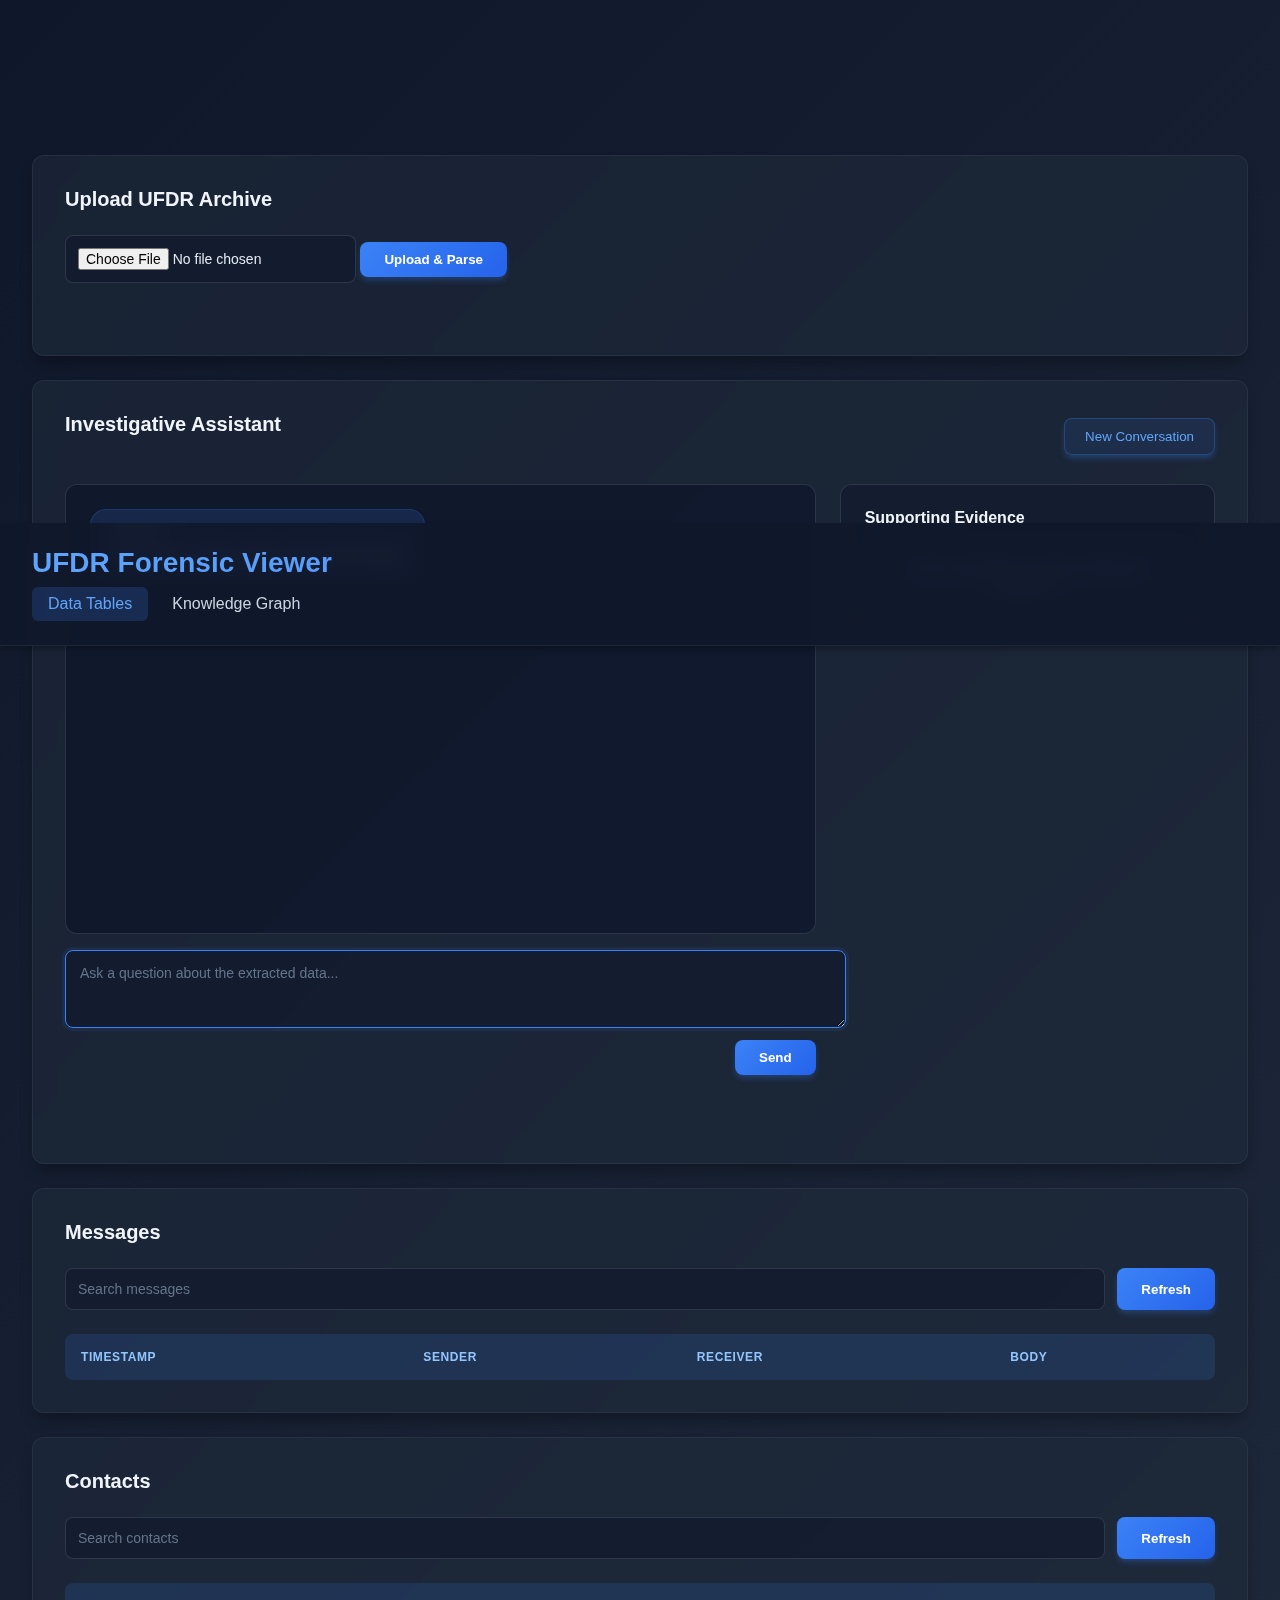
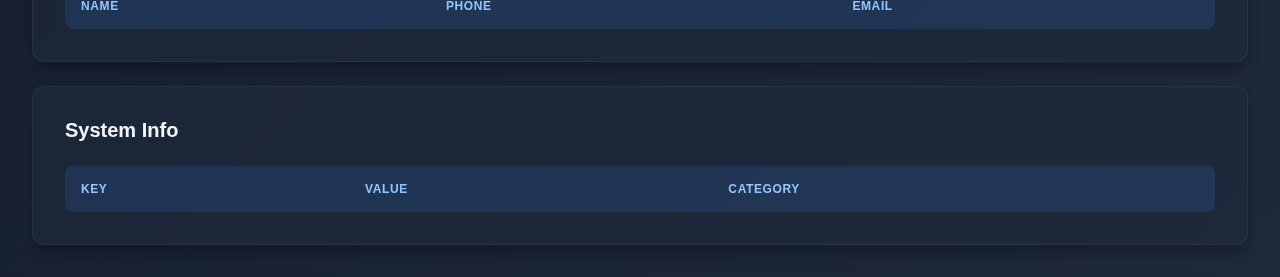
<file: frontend/index.html>
<!DOCTYPE html>
<html lang="en">
<head>
    <meta charset="UTF-8">
    <title>UFDR Forensic Viewer</title>
    <link rel="stylesheet" href="css/styles.css">
</head>
<body>
    <header>
        <h1>UFDR Forensic Viewer</h1>
        <nav>
            <a href="index.html" aria-current="page">Data Tables</a>
            <a href="graph.html">Knowledge Graph</a>
        </nav>
    </header>

    <main>
        <section id="upload-section">
            <h2>Upload UFDR Archive</h2>
            <form id="upload-form">
                <input type="file" id="ufdr-file" accept=".ufdr,.zip" required>
                <button type="submit">Upload &amp; Parse</button>
            </form>
            <div id="upload-status" class="status"></div>
        </section>

        <section id="assistant-section">
            <div class="section-head">
                <h2>Investigative Assistant</h2>
                <button type="button" id="chat-reset" class="button-secondary">New Conversation</button>
            </div>
            <div class="chat-layout">
                <div class="chat-panel">
                    <div id="chat-log" class="chat-log" aria-live="polite" aria-label="Chat transcript"></div>
                    <form id="chat-form" class="chat-form">
                        <textarea id="chat-input" rows="3" placeholder="Ask a question about the extracted data..." required></textarea>
                        <button type="submit" id="chat-send">Send</button>
                    </form>
                    <div id="chat-status" class="status" role="status" aria-live="polite"></div>
                </div>
                <aside class="evidence-panel" aria-live="polite" aria-label="Supporting evidence">
                    <h3>Supporting Evidence</h3>
                    <div id="evidence-empty" class="empty-state">Ask a question to view retrieved evidence.</div>
                    <ul id="evidence-list"></ul>
                </aside>
            </div>
        </section>

        <section id="messages-section">
            <h2>Messages</h2>
            <div class="controls">
                <input type="text" id="message-search" placeholder="Search messages">
                <button id="message-refresh">Refresh</button>
            </div>
            <table id="messages-table">
                <thead>
                    <tr>
                        <th>Timestamp</th>
                        <th>Sender</th>
                        <th>Receiver</th>
                        <th>Body</th>
                    </tr>
                </thead>
                <tbody></tbody>
            </table>
        </section>

        <section id="contacts-section">
            <h2>Contacts</h2>
            <div class="controls">
                <input type="text" id="contact-search" placeholder="Search contacts">
                <button id="contact-refresh">Refresh</button>
            </div>
            <table id="contacts-table">
                <thead>
                    <tr>
                        <th>Name</th>
                        <th>Phone</th>
                        <th>Email</th>
                    </tr>
                </thead>
                <tbody></tbody>
            </table>
        </section>

        <section id="system-info-section">
            <h2>System Info</h2>
            <table id="system-info-table">
                <thead>
                    <tr>
                        <th>Key</th>
                        <th>Value</th>
                        <th>Category</th>
                    </tr>
                </thead>
                <tbody></tbody>
            </table>
        </section>
    </main>

    <script src="js/app.js"></script>
</body>
</html>
</file>
<file: frontend/css/styles.css>
body {
    font-family: 'Inter', -apple-system, BlinkMacSystemFont, 'Segoe UI', sans-serif;
    margin: 0;
    padding: 0;
    background: linear-gradient(135deg, #0f172a 0%, #1e293b 100%);
    min-height: 100vh;
    color: #e2e8f0;
}

header {
    background: rgba(15, 23, 42, 0.9);
    backdrop-filter: blur(10px);
    border-bottom: 1px solid rgba(148, 163, 184, 0.1);
    padding: 1.5rem 2rem;
    position: sticky;
    top: 0;
    z-index: 100;
    box-shadow: 0 4px 6px -1px rgba(0, 0, 0, 0.3);
}

h1 {
    margin: 0 0 0.5rem 0;
    font-size: 1.75rem;
    font-weight: 700;
    background: linear-gradient(135deg, #60a5fa 0%, #3b82f6 100%);
    -webkit-background-clip: text;
    -webkit-text-fill-color: transparent;
    background-clip: text;
}

h2 {
    margin: 0 0 1.5rem 0;
    font-size: 1.25rem;
    font-weight: 600;
    color: #f1f5f9;
}

header nav {
    display: flex;
    gap: 0.5rem;
}

header nav a {
    color: #cbd5e1;
    text-decoration: none;
    font-weight: 500;
    padding: 0.5rem 1rem;
    border-radius: 6px;
    transition: all 0.2s ease;
}

header nav a[aria-current="page"] {
    background: rgba(59, 130, 246, 0.2);
    color: #60a5fa;
}

header nav a:hover {
    background: rgba(59, 130, 246, 0.1);
    color: #93c5fd;
}

main {
    padding: 2rem;
    max-width: 1600px;
    margin: 0 auto;
    display: grid;
    gap: 1.5rem;
}

section {
    background: rgba(30, 41, 59, 0.6);
    backdrop-filter: blur(10px);
    padding: 2rem;
    border-radius: 12px;
    border: 1px solid rgba(148, 163, 184, 0.1);
    box-shadow: 0 10px 15px -3px rgba(0, 0, 0, 0.3);
    transition: all 0.3s ease;
}

section:hover {
    border-color: rgba(148, 163, 184, 0.2);
    box-shadow: 0 20px 25px -5px rgba(0, 0, 0, 0.4);
}

.section-head {
    display: flex;
    align-items: center;
    justify-content: space-between;
    gap: 1rem;
    margin-bottom: 1.5rem;
}

.controls {
    display: flex;
    gap: 0.75rem;
    margin-bottom: 1.5rem;
    flex-wrap: wrap;
}

.button-secondary {
    background: rgba(59, 130, 246, 0.1);
    border: 1px solid rgba(59, 130, 246, 0.3);
    color: #60a5fa;
    padding: 0.625rem 1.25rem;
    border-radius: 8px;
    cursor: pointer;
    font-weight: 500;
    transition: all 0.2s ease;
}

.button-secondary:hover {
    background: rgba(59, 130, 246, 0.2);
    border-color: rgba(59, 130, 246, 0.5);
    transform: translateY(-1px);
}

table {
    width: 100%;
    border-collapse: separate;
    border-spacing: 0;
    overflow: hidden;
    border-radius: 8px;
}

table th,
table td {
    border: none;
    padding: 1rem;
    text-align: left;
}

table thead {
    background: rgba(59, 130, 246, 0.15);
}

table th {
    color: #93c5fd;
    font-weight: 600;
    text-transform: uppercase;
    font-size: 0.75rem;
    letter-spacing: 0.05em;
}

table tbody tr {
    background: rgba(30, 41, 59, 0.4);
    border-bottom: 1px solid rgba(148, 163, 184, 0.05);
    transition: all 0.2s ease;
}

table tbody tr:hover {
    background: rgba(59, 130, 246, 0.1);
    transform: scale(1.01);
}

table td {
    color: #cbd5e1;
}

.status {
    margin-top: 1rem;
    min-height: 1.5rem;
    color: #60a5fa;
    font-size: 0.875rem;
    font-weight: 500;
}

.status.error {
    color: #f87171;
}

button {
    background: linear-gradient(135deg, #3b82f6 0%, #2563eb 100%);
    border: none;
    color: #ffffff;
    padding: 0.625rem 1.5rem;
    border-radius: 8px;
    cursor: pointer;
    font-weight: 600;
    transition: all 0.2s ease;
    box-shadow: 0 4px 6px -1px rgba(59, 130, 246, 0.3);
}

button:hover {
    transform: translateY(-2px);
    box-shadow: 0 10px 15px -3px rgba(59, 130, 246, 0.4);
}

button:active {
    transform: translateY(0);
}

button:disabled {
    background: rgba(148, 163, 184, 0.2);
    cursor: not-allowed;
    transform: none;
    box-shadow: none;
}

input[type="text"],
input[type="file"] {
    flex: 1;
    padding: 0.75rem;
    border: 1px solid rgba(148, 163, 184, 0.2);
    border-radius: 8px;
    background: rgba(15, 23, 42, 0.6);
    color: #e2e8f0;
    font-size: 0.875rem;
    transition: all 0.2s ease;
}

input[type="text"]:focus,
input[type="file"]:focus {
    outline: none;
    border-color: #3b82f6;
    box-shadow: 0 0 0 3px rgba(59, 130, 246, 0.1);
}

input[type="text"]::placeholder {
    color: #64748b;
}

textarea {
    width: 100%;
    padding: 0.875rem;
    border: 1px solid rgba(148, 163, 184, 0.2);
    border-radius: 8px;
    font-family: inherit;
    resize: vertical;
    background: rgba(15, 23, 42, 0.6);
    color: #e2e8f0;
    font-size: 0.875rem;
    transition: all 0.2s ease;
}

textarea:focus {
    outline: none;
    border-color: #3b82f6;
    box-shadow: 0 0 0 3px rgba(59, 130, 246, 0.1);
}

textarea::placeholder {
    color: #64748b;
}

#chat-send {
    align-self: flex-end;
}

#graph-container {
    height: 520px;
    border: 1px solid rgba(148, 163, 184, 0.2);
    border-radius: 12px;
    margin-top: 1.5rem;
    background: rgba(15, 23, 42, 0.8);
    overflow: hidden;
}

.details-panel {
    margin-top: 1.5rem;
    padding: 1.5rem;
    border: 1px solid rgba(148, 163, 184, 0.2);
    border-radius: 12px;
    background: rgba(15, 23, 42, 0.6);
    color: #cbd5e1;
    line-height: 1.6;
}

.details-panel .details-head {
    font-size: 1.25rem;
    font-weight: 700;
    margin-bottom: 1rem;
    color: #f1f5f9;
}

.chat-layout {
    display: grid;
    gap: 1.5rem;
    grid-template-columns: minmax(0, 2fr) minmax(0, 1fr);
    align-items: start;
}

.chat-panel {
    display: flex;
    flex-direction: column;
    gap: 1rem;
}

.chat-log {
    background: rgba(15, 23, 42, 0.8);
    border: 1px solid rgba(148, 163, 184, 0.2);
    border-radius: 12px;
    padding: 1.5rem;
    height: 400px;
    overflow-y: auto;
    display: flex;
    flex-direction: column;
    gap: 1rem;
    scrollbar-width: thin;
    scrollbar-color: rgba(59, 130, 246, 0.5) rgba(15, 23, 42, 0.5);
}

.chat-log::-webkit-scrollbar {
    width: 8px;
}

.chat-log::-webkit-scrollbar-track {
    background: rgba(15, 23, 42, 0.5);
    border-radius: 4px;
}

.chat-log::-webkit-scrollbar-thumb {
    background: rgba(59, 130, 246, 0.5);
    border-radius: 4px;
}

.chat-log::-webkit-scrollbar-thumb:hover {
    background: rgba(59, 130, 246, 0.7);
}

.chat-message {
    display: flex;
    animation: slideIn 0.3s ease;
}

@keyframes slideIn {
    from {
        opacity: 0;
        transform: translateY(10px);
    }
    to {
        opacity: 1;
        transform: translateY(0);
    }
}

.chat-message.user {
    justify-content: flex-end;
}

.chat-bubble {
    max-width: 85%;
    padding: 1rem 1.25rem;
    border-radius: 16px;
    background: rgba(59, 130, 246, 0.15);
    color: #e2e8f0;
    box-shadow: 0 4px 6px -1px rgba(0, 0, 0, 0.2);
    border: 1px solid rgba(59, 130, 246, 0.2);
}

.chat-message.user .chat-bubble {
    background: linear-gradient(135deg, #3b82f6 0%, #2563eb 100%);
    color: #ffffff;
    border: none;
}

.chat-label {
    font-size: 0.7rem;
    text-transform: uppercase;
    letter-spacing: 0.05em;
    margin-bottom: 0.375rem;
    opacity: 0.8;
    font-weight: 600;
}

.chat-content {
    white-space: pre-wrap;
    line-height: 1.5;
}

.chat-message.assistant.pending .chat-content {
    font-style: italic;
    opacity: 0.6;
}

.chat-form {
    display: flex;
    flex-direction: column;
    gap: 0.75rem;
}

.evidence-panel {
    border: 1px solid rgba(148, 163, 184, 0.2);
    border-radius: 12px;
    padding: 1.5rem;
    background: rgba(15, 23, 42, 0.6);
    max-height: 600px;
    overflow-y: auto;
    scrollbar-width: thin;
    scrollbar-color: rgba(59, 130, 246, 0.5) rgba(15, 23, 42, 0.5);
}

.evidence-panel::-webkit-scrollbar {
    width: 8px;
}

.evidence-panel::-webkit-scrollbar-track {
    background: rgba(15, 23, 42, 0.5);
    border-radius: 4px;
}

.evidence-panel::-webkit-scrollbar-thumb {
    background: rgba(59, 130, 246, 0.5);
    border-radius: 4px;
}

.evidence-panel h3 {
    margin-top: 0;
    color: #f1f5f9;
    font-size: 1rem;
    font-weight: 600;
}

.evidence-panel ul {
    list-style: none;
    padding: 0;
    margin: 0;
    display: flex;
    flex-direction: column;
    gap: 1rem;
}

.evidence-item {
    border: 1px solid rgba(148, 163, 184, 0.2);
    border-radius: 10px;
    padding: 1rem;
    background: rgba(30, 41, 59, 0.6);
    transition: all 0.2s ease;
}

.evidence-item:hover {
    border-color: rgba(59, 130, 246, 0.3);
    background: rgba(30, 41, 59, 0.8);
    transform: translateX(4px);
}

.evidence-text {
    line-height: 1.5;
    color: #cbd5e1;
    white-space: pre-wrap;
}

.evidence-item .evidence-id {
    font-weight: 600;
    color: #60a5fa;
    margin-bottom: 0.5rem;
    font-size: 0.875rem;
}

.evidence-item .evidence-meta {
    font-size: 0.8rem;
    color: #94a3b8;
    margin-top: 0.75rem;
    line-height: 1.4;
    padding-top: 0.75rem;
    border-top: 1px solid rgba(148, 163, 184, 0.1);
}

.empty-state {
    padding: 1rem;
    border-radius: 8px;
    background: rgba(59, 130, 246, 0.1);
    color: #94a3b8;
    text-align: center;
    font-style: italic;
}

@media (max-width: 1024px) {
    .chat-layout {
        grid-template-columns: 1fr;
    }

    .chat-bubble {
        max-width: 100%;
    }
    
    main {
        padding: 1rem;
    }
    
    section {
        padding: 1.5rem;
    }
}
</file>
